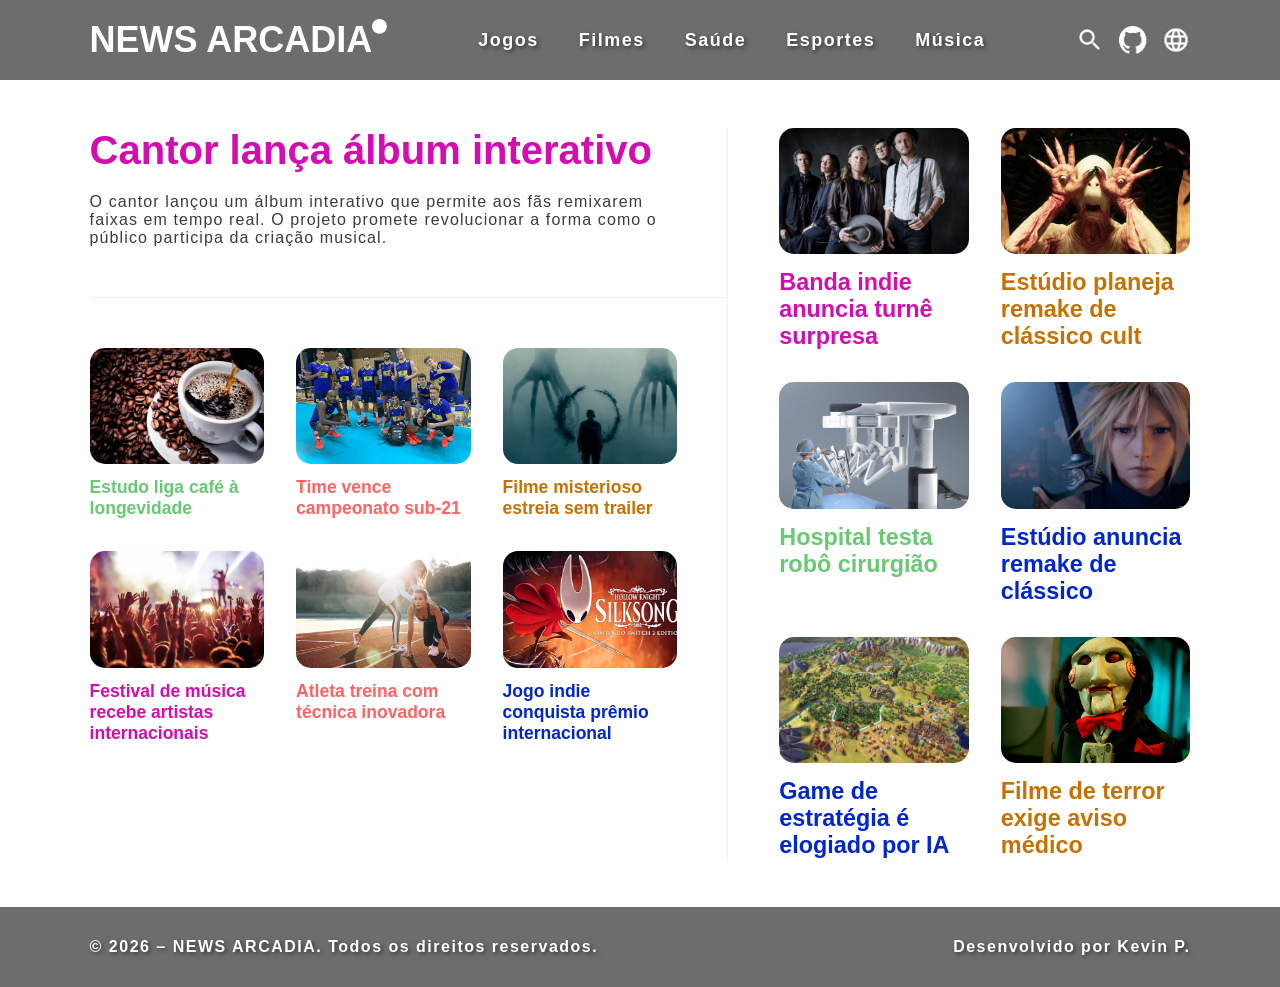
<file: index.html>
<!DOCTYPE html>
<html lang="pt-br">

<head>
    <meta charset="UTF-8">
    <meta name="viewport" content="width=device-width, initial-scale=1.0">
    <title>News Arcadia</title>
    <link rel="stylesheet" href="style.css">
    <link rel="icon" type="image/png" href="./imagens/logo.webp">
</head>

<body>
    <header>
        <a href="#">
            <div class="logo">
                <h1>NEWS ARCADIA</h1>
                <img src="./imagens/Ellipse 1.png" alt="Lua da logo do NEWS ARCADIA">
            </div>
        </a>
        <nav>
            <a href="./jogos.html">Jogos</a>
            <a href="./filmes.html">Filmes</a>
            <a href="./saude.html">Saúde</a>
            <a href="./esportes.html">Esportes</a>
            <a href="./musica.html">Música</a>
        </nav>
        <div class="icones">
            <img src="./imagens/ic_baseline-search.png" alt="Lupa">
            <img src="./imagens/Vector.png" alt="Github">
            <img src="./imagens/material-symbols_language.png" alt="Globo">
        </div>
    </header>
    <main>
        <section>
            <article id="noticia-principal">
                <h2 class="musica">Cantor lança álbum interativo</h2>
                <p>O cantor lançou um álbum interativo que permite aos fãs remixarem faixas em tempo real. O projeto
                    promete revolucionar a forma como o público participa da criação musical.</p>
            </article>
            <div class="container-grid">
                <article>
                    <img src="./imagens/cafe.jpg" alt="Café">
                    <h3 class="saude">Estudo liga café à longevidade</h3>
                </article>
                <article>
                    <img src="./imagens/3746_c0a0cb244a.webp" alt="Time com taça">
                    <h3 class="esportes">Time vence campeonato sub-21</h3>
                </article>
                <article>
                    <img src="./imagens/16-filmes-de-misterio-que-voce-precisa-desvendar-og.webp"
                        alt="Filme de mistério">
                    <h3 class="filmes">Filme misterioso estreia sem trailer</h3>
                </article>
                <article>
                    <img src="./imagens/festivais-internacionais.jpg" alt="Festival">
                    <h3 class="musica">Festival de música recebe artistas internacionais</h3>
                </article>
                <article>
                    <img src="./imagens/atleta-treinando-com-personal-trainer-em-pista-de-corrida-de-manha-leve-aptidao-ativa-mulheres_153228-1677.avif" alt="Atleta treinando">
                    <h3 class="esportes">Atleta treina com técnica inovadora</h3>
                </article>
                <article>
                    <img src="./imagens/8787627be7f26ae7984456ffd9af17bea845032cebbf59fe6eeb596dea6bb20e.avif"
                        alt="Hollow Knight">
                    <h3 class="jogos">Jogo indie conquista prêmio internacional</h3>
                </article>
            </div>
        </section>
        <section>
            <div class="container-grid">
                <article>
                    <img src="./imagens/6312d7f-the-lumineers-banda-indie-1024x624.avif" alt="Banda indie">
                    <h3 class="musica">Banda indie anuncia turnê surpresa</h3>
                </article>
                <article>
                    <img src="./imagens/filmes_cult_14.jpg" alt="Filme cult">
                    <h3 class="filmes">Estúdio planeja remake de clássico cult</h3>
                </article>
                <article>
                    <img src="./imagens/cirurgia-robotica-1080x675.jpg" alt="Cirurgia robótica">
                    <h3 class="saude">Hospital testa robô cirurgião</h3>
                </article>
                <article>
                    <img src="./imagens/imagem-2024-06-14-123242830.avif" alt="Final Fantasy VII">
                    <h3 class="jogos">Estúdio anuncia remake de clássico</h3>
                </article>
                <article>
                    <img src="./imagens/Civilization-VI-via-Steam-reproducao-1024x575.jpg" alt="Jogo de estratégia">
                    <h3 class="jogos">Game de estratégia é elogiado por IA</h3>
                </article>
                <article>
                    <img src="./imagens/0311-filmes-de-terror-layout_site.webp" alt="Jigsaw">
                    <h3 class="filmes">Filme de terror exige aviso médico</h3>
                </article>
            </div>
        </section>
    </main>
    <footer>
        <p>© 2026 – NEWS ARCADIA. Todos os direitos reservados.</p>
        <p>Desenvolvido por Kevin P.</p>
    </footer>
</body>

</html>
</file>
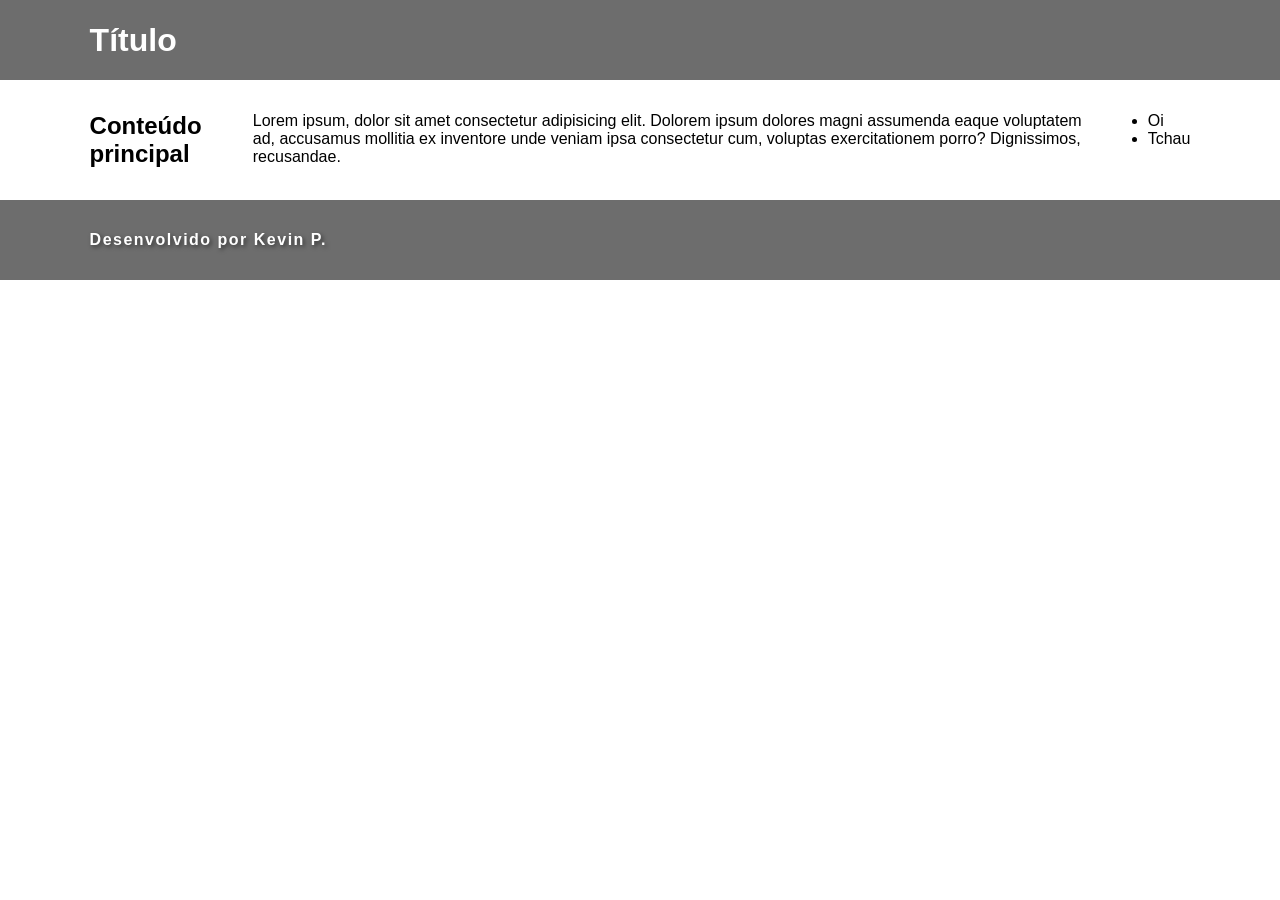
<file: css.html>
<!DOCTYPE html>
<html lang="en">

<head>
    <meta charset="UTF-8">
    <meta name="viewport" content="width=device-width, initial-scale=1.0">
    <title>Testes de CSS</title>
    <link rel="stylesheet" href="./style.css">
</head>

<body>
    <header>
        <h1>Título</h1>
    </header>
    <main>
        <h2>Conteúdo principal</h2>
        <p>Lorem ipsum, dolor sit amet consectetur adipisicing elit. Dolorem ipsum dolores magni assumenda eaque
            voluptatem ad, accusamus mollitia ex inventore unde veniam ipsa consectetur cum, voluptas exercitationem
            porro? Dignissimos, recusandae.</p>
        <ul>
            <li>Oi</li>
            <li>Tchau</li>
        </ul>
    </main>
    <footer>
        <p>Desenvolvido por Kevin P.</p>
    </footer>
</body>

</html>
</file>
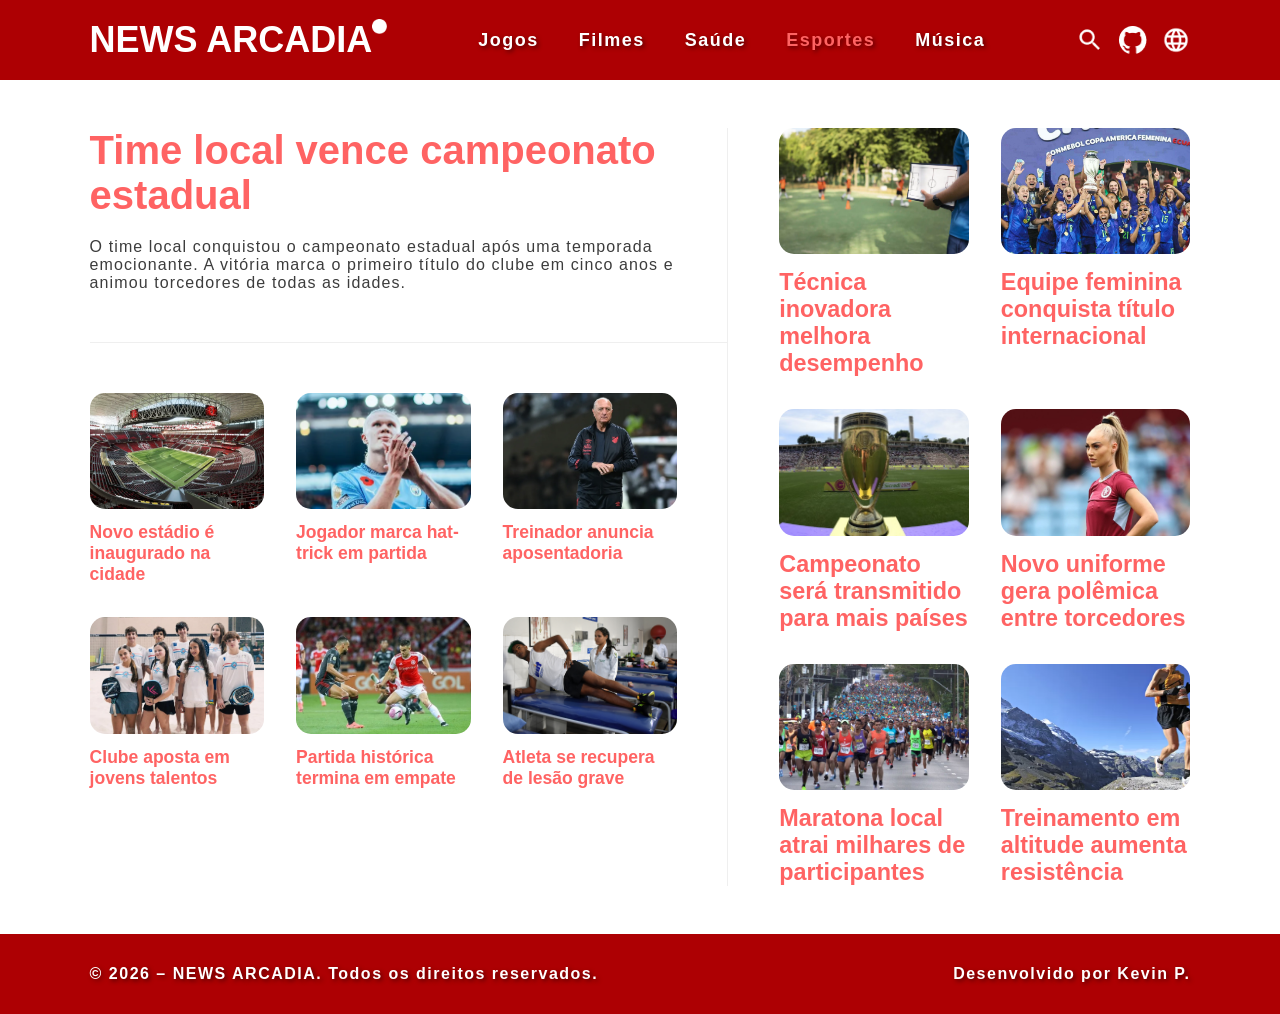
<file: esportes.html>
<!DOCTYPE html>
<html lang="pt-br">

<head>
    <meta charset="UTF-8">
    <meta name="viewport" content="width=device-width, initial-scale=1.0">
    <title>Esportes</title>
    <link rel="stylesheet" href="style.css">
    <link rel="stylesheet" href="esportes.css">
    <link rel="icon" type="image/png" href="./imagens/logo.webp">
</head>

<body>
    <header>
        <a href="./index.html">
            <div class="logo">
                <h1>NEWS ARCADIA</h1>
                <img src="./imagens/Ellipse 1.png" alt="Lua da logo do NEWS ARCADIA">
            </div>
        </a>
        <nav>
            <a href="./jogos.html">Jogos</a>
            <a href="./filmes.html">Filmes</a>
            <a href="./saude.html">Saúde</a>
            <a href="#">Esportes</a>
            <a href="./musica.html">Música</a>
        </nav>
        <div class="icones">
            <img src="./imagens/ic_baseline-search.png" alt="Lupa">
            <img src="./imagens/Vector.png" alt="Github">
            <img src="./imagens/material-symbols_language.png" alt="Globo">
        </div>
    </header>
    <main>
        <section>
            <article id="noticia-principal">
                <h2 class="esportes">Time local vence campeonato estadual</h2>
                <p>O time local conquistou o campeonato estadual após uma temporada emocionante. A vitória marca o
                    primeiro título do clube em cinco anos e animou torcedores de todas as idades.</p>
            </article>
            <div class="container-grid">
                <article>
                    <img src="./imagens/novo-estadio-flamengo-aspect-ratio-512-320.webp" alt="Estádio de futebol">
                    <h3 class="esportes">Novo estádio é inaugurado na cidade</h3>
                </article>
                <article>
                    <img src="./imagens/haaland-manchester-city-southampton-premier-league-e1729960691756.webp" alt="Jogador batendo palma">
                    <h3 class="esportes">Jogador marca hat-trick em partida</h3>
                </article>
                <article>
                    <img src="./imagens/felipao-5-1-.webp"
                        alt="Treinador de futebol">
                    <h3 class="esportes">Treinador anuncia aposentadoria</h3>
                </article>
                <article>
                    <img src="./imagens/1000353685-1000x600.webp" alt="Clube de futebol">
                    <h3 class="esportes">Clube aposta em jovens talentos</h3>
                </article>
                <article>
                    <img src="./imagens/cr69AND5NQeYy9abjDPeiqFKsO7JGijbdAUSHlBV.jpg" alt="Partida de futebol">
                    <h3 class="esportes">Partida histórica termina em empate</h3>
                </article>
                <article>
                    <img src="./imagens/sdfds.jpg"
                        alt="Atleta numa maca">
                    <h3 class="esportes">Atleta se recupera de lesão grave</h3>
                </article>
            </div>
        </section>
        <section>
            <div class="container-grid">
                <article>
                    <img src="./imagens/escolinha-de-futebol.webp" alt="Futebol">
                    <h3 class="esportes">Técnica inovadora melhora desempenho</h3>
                </article>
                <article>
                    <img src="./imagens/54696106578_e464baeb89_k-1-1-2-1-1.jpg" alt="Equipe feminina">
                    <h3 class="esportes">Equipe feminina conquista título internacional</h3>
                </article>
                <article>
                    <img src="./imagens/r1601617_1296x518_5-2.jpg" alt="Estádio de futebol">
                    <h3 class="esportes">Campeonato será transmitido para mais países</h3>
                </article>
                <article>
                    <img src="./imagens/uniforme-do-aston-villa-gruda-no-corpo-e-causa-constrangimento-para-jogadoras-1696519563088_v2_4x3.jpg" alt="Uniforme polêmico">
                    <h3 class="esportes">Novo uniforme gera polêmica entre torcedores</h3>
                </article>
                <article>
                    <img src="./imagens/maratona.jpg" alt="Maratona">
                    <h3 class="esportes">Maratona local atrai milhares de participantes</h3>
                </article>
                <article>
                    <img src="./imagens/135630984.webp" alt="Mulher correndo em lugar alto">
                    <h3 class="esportes">Treinamento em altitude aumenta resistência</h3>
                </article>
            </div>
        </section>

    </main>
    <footer>
        <p>© 2026 – NEWS ARCADIA. Todos os direitos reservados.</p>
        <p>Desenvolvido por Kevin P.</p>
    </footer>
</body>

</html>
</file>
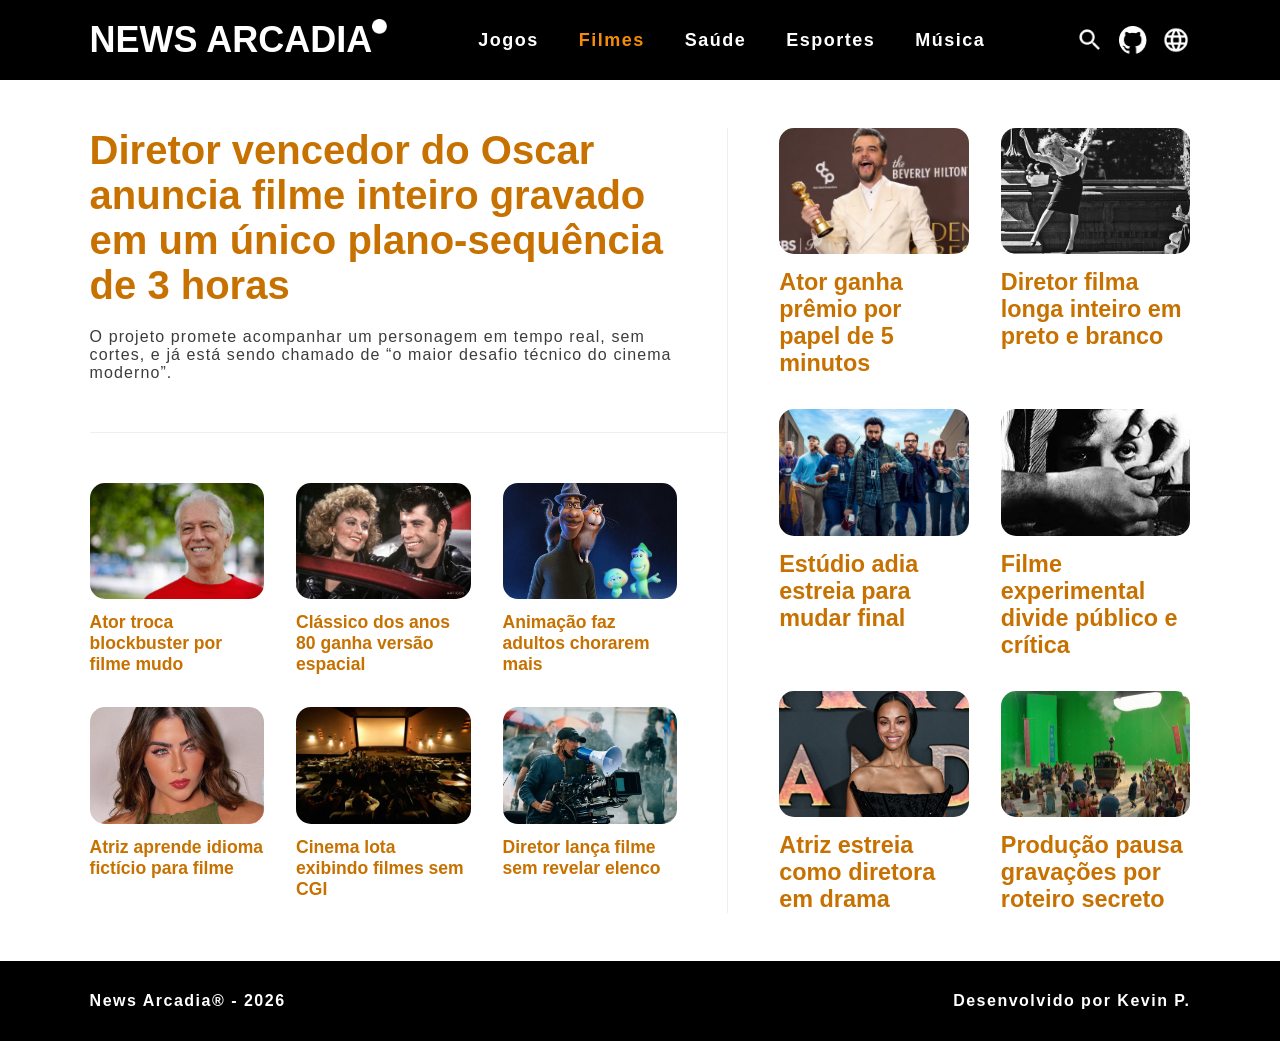
<file: filmes.html>
<!DOCTYPE html>
<html lang="pt-br">

<head>
    <meta charset="UTF-8">
    <meta name="viewport" content="width=device-width, initial-scale=1.0">
    <title>Filmes</title>
    <link rel="stylesheet" href="style.css">
    <link rel="stylesheet" href="filmes.css">
    <link rel="icon" type="image/png" href="./imagens/logo.webp">
</head>

<body>
    <header>
        <a href="./index.html">
            <div class="logo">
                <h1>NEWS ARCADIA</h1>
                <img src="./imagens/Ellipse 1.png" alt="Lua da logo do NEWS ARCADIA">
            </div>
        </a>
        <nav>
            <a href="./jogos.html">Jogos</a>
            <a href="#">Filmes</a>
            <a href="./saude.html">Saúde</a>
            <a href="./esportes.html">Esportes</a>
            <a href="./musica.html">Música</a>
        </nav>
        <div class="icones">
            <img src="./imagens/ic_baseline-search.png" alt="Lupa">
            <img src="./imagens/Vector.png" alt="Github">
            <img src="./imagens/material-symbols_language.png" alt="Globo">
        </div>
    </header>
    <main>
        <section>
            <article id="noticia-principal">
                <h2 class="filmes">Diretor vencedor do Oscar anuncia filme inteiro gravado em um único plano-sequência
                    de 3 horas</h2>
                <p>O projeto promete acompanhar um personagem em tempo real, sem cortes, e já está sendo chamado de “o
                    maior desafio técnico do cinema moderno”.</p>
            </article>
            <div class="container-grid">
                <article>
                    <img src="./imagens/2013011747260.jpg" alt="Ator blockbuster">
                    <h3 class="filmes">Ator troca blockbuster por filme mudo</h3>
                </article>
                <article>
                    <img src="./imagens/62b4e524e408bb90c520fe4d_grease - filmes dos anos 80.jpg" alt="Filmes dos anos 80">
                    <h3 class="filmes">Clássico dos anos 80 ganha versão espacial</h3>
                </article>
                <article>
                    <img src="./imagens/animacoes-Pixar-3.jpg"
                        alt="Animação da Pixar">
                    <h3 class="filmes">Animação faz adultos chorarem mais</h3>
                </article>
                <article>
                    <img src="./imagens/globo-travessia-jade-picon_viCuFtC_fixed_large.webp" alt="Jade Picon">
                    <h3 class="filmes">Atriz aprende idioma fictício para filme</h3>
                </article>
                <article>
                    <img src="./imagens/cine030.jpg.webp" alt="Cinema">
                    <h3 class="filmes">Cinema lota exibindo filmes sem CGI</h3>
                </article>
                <article>
                    <img src="./imagens/Departamento-de-Criacao.jpg"
                        alt="Estúdio">
                    <h3 class="filmes">Diretor lança filme sem revelar elenco</h3>
                </article>
            </div>
        </section>
        <section>
            <div class="container-grid">
                <article>
                    <img src="./imagens/wAGNER.png" alt="Wagner Oscar">
                    <h3 class="filmes">Ator ganha prêmio por papel de 5 minutos</h3>
                </article>
                <article>
                    <img src="./imagens/894d3e_6db65634e2da400facc2d0c87a2d69e8~mv2.avif" alt="Filme preto e branco">
                    <h3 class="filmes">Diretor filma longa inteiro em preto e branco</h3>
                </article>
                <article>
                    <img src="./imagens/10120103871140-OSDfnN.webp" alt="Estreia de série">
                    <h3 class="filmes">Estúdio adia estreia para mudar final</h3>
                </article>
                <article>
                    <img src="./imagens/images.jpg" alt="Filme experimental">
                    <h3 class="filmes">Filme experimental divide público e crítica</h3>
                </article>
                <article>
                    <img src="./imagens/zoe-saldana-750x450.jpg" alt="Zoe Saldana">
                    <h3 class="filmes">Atriz estreia como diretora em drama</h3>
                </article>
                <article>
                    <img src="./imagens/set-de-filmagem-cinema.jpg" alt="Set de filmagem">
                    <h3 class="filmes">Produção pausa gravações por roteiro secreto</h3>
                </article>
            </div>
        </section>
    </main>
    <footer>
        <p>News Arcadia® - 2026</p>
        <p>Desenvolvido por Kevin P.</p>
    </footer>
</body>

</html>
</file>
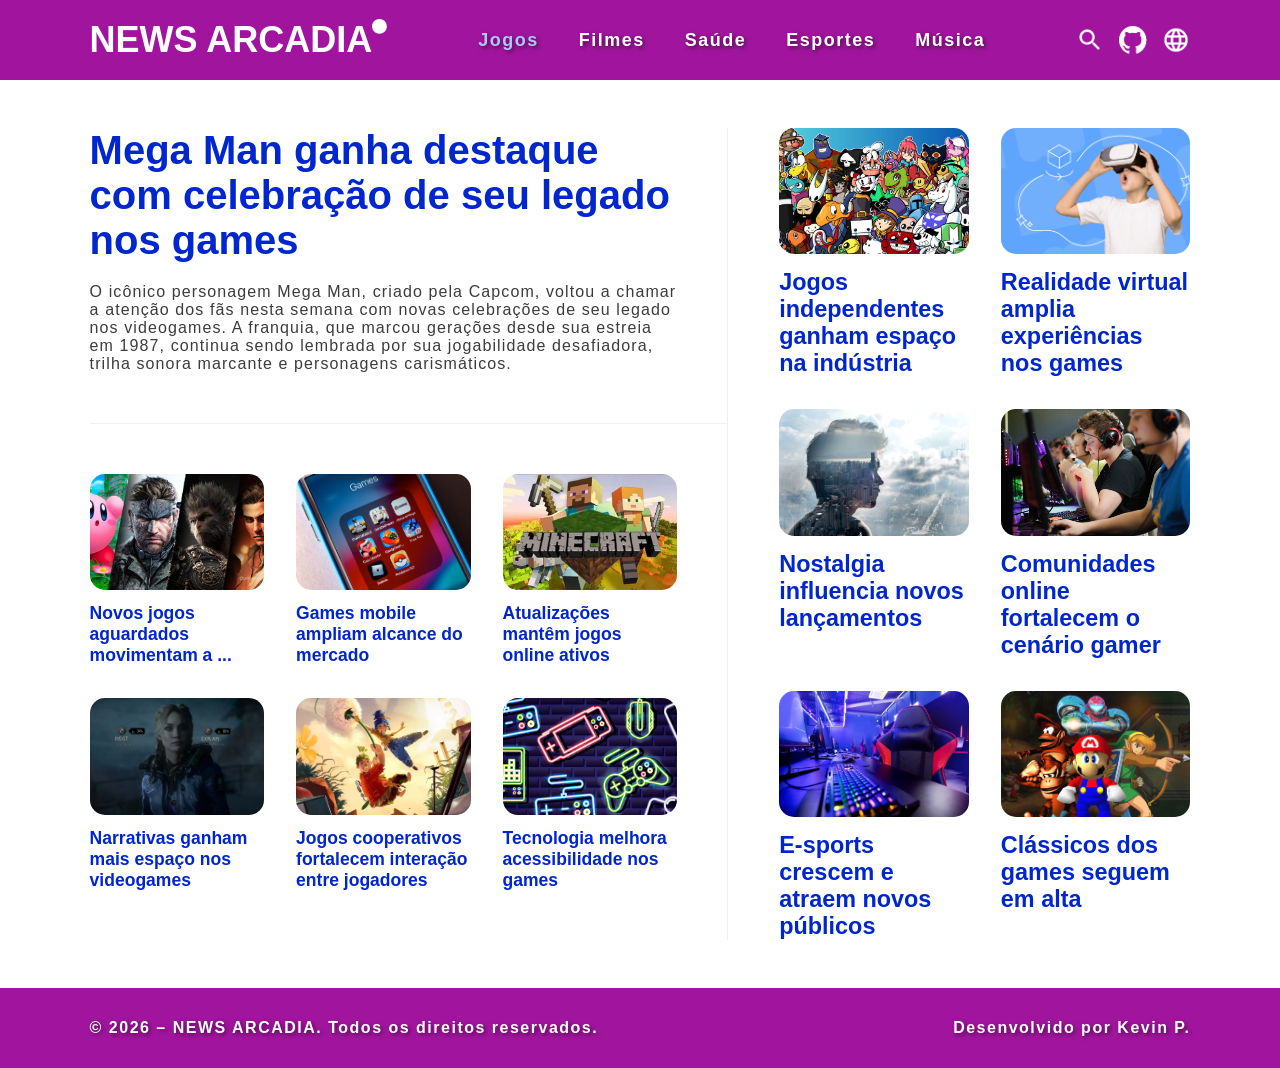
<file: jogos.html>
<!DOCTYPE html>
<html lang="pt-br">

<head>
    <meta charset="UTF-8">
    <meta name="viewport" content="width=device-width, initial-scale=1.0">
    <title>Jogos</title>
    <link rel="stylesheet" href="style.css">
    <link rel="stylesheet" href="jogos.css">
    <link rel="icon" type="image/png" href="./imagens/logo.webp">
</head>

<body>
    <header>
        <a href="./index.html">
            <div class="logo">
                <h1>NEWS ARCADIA</h1>
                <img src="./imagens/Ellipse 1.png" alt="Lua da logo do NEWS ARCADIA">
            </div>
        </a>
        <nav>
            <a href="#">Jogos</a>
            <a href="./filmes.html">Filmes</a>
            <a href="./saude.html">Saúde</a>
            <a href="./esportes.html">Esportes</a>
            <a href="./musica.html">Música</a>
        </nav>
        <div class="icones">
            <img src="./imagens/ic_baseline-search.png" alt="Lupa">
            <img src="./imagens/Vector.png" alt="Github">
            <img src="./imagens/material-symbols_language.png" alt="Globo">
        </div>
    </header>
    <main>
        <section>
            <article id="noticia-principal">
                <h2 class="jogos">Mega Man ganha destaque com celebração de seu legado nos games</h2>
                <p>O icônico personagem Mega Man, criado pela Capcom, voltou a chamar a atenção dos fãs nesta semana com novas celebrações de seu legado nos videogames. A franquia, que marcou gerações desde sua estreia em 1987, continua sendo lembrada por sua jogabilidade desafiadora, trilha sonora marcante e personagens carismáticos.</p>
            </article>
            <div class="container-grid">
                <article>
                    <img src="./imagens/todos-lancamentos-de-jogos-para-pc-playstation-xbox-e-switch-em-agosto-1.webp" alt="Lançamentos de jogos">
                    <h3 class="jogos">Novos jogos aguardados movimentam a ...</h3>
                </article>
                <article>
                    <img src="./imagens/FOS-23-1.19-Mobile-Games-Revenue.webp" alt="Games mobile">
                    <h3 class="jogos">Games mobile ampliam alcance do mercado</h3>
                </article>
                <article>
                    <img src="./imagens/02145406549003.webp"
                        alt="Minecraft">
                    <h3 class="jogos">Atualizações mantêm jogos online ativos</h3>
                </article>
                <article>
                    <img src="./imagens/until-dawn.webp" alt="Jogos narrativos">
                    <h3 class="jogos">Narrativas ganham mais espaço nos videogames</h3>
                </article>
                <article>
                    <img src="./imagens/it-takes-two-brazil-game-awards.avif" alt="Jogos cooperativos">
                    <h3 class="jogos">Jogos cooperativos fortalecem interação entre jogadores</h3>
                </article>
                <article>
                    <img src="./imagens/20240408_games.jpg"
                        alt="Jogos">
                    <h3 class="jogos">Tecnologia melhora acessibilidade nos games</h3>
                </article>
            </div>
        </section>
        <section>
            <div class="container-grid">
                <article>
                    <img src="./imagens/indie-games-jogos-indie-jogos-independentes-imagem-PloksterPrime-DeviantArt.jpg" alt="Jogos indies">
                    <h3 class="jogos">Jogos independentes ganham espaço na indústria</h3>
                </article>
                <article>
                    <img src="./imagens/image3-4.png" alt="Realidade virtual">
                    <h3 class="jogos">Realidade virtual amplia experiências nos games</h3>
                </article>
                <article>
                    <img src="./imagens/09JPNOST-superJumbo.jpg" alt="Nostalgia">
                    <h3 class="jogos">Nostalgia influencia novos lançamentos</h3>
                </article>
                <article>
                    <img src="./imagens/comunidade-gamer-players.jpg" alt="Comunidade gamer">
                    <h3 class="jogos">Comunidades online fortalecem o cenário gamer</h3>
                </article>
                <article>
                    <img src="./imagens/e-sports-games-1.webp" alt="E-sports">
                    <h3 class="jogos">E-sports crescem e atraem novos públicos</h3>
                </article>
                <article>
                    <img src="./imagens/CABMIfzEQSyL6BbsOnH4.webp" alt="Clássicos">
                    <h3 class="jogos">Clássicos dos games seguem em alta</h3>
                </article>
            </div>
        </section>
    </main>
    <footer>
        <p>© 2026 – NEWS ARCADIA. Todos os direitos reservados.</p>
        <p>Desenvolvido por Kevin P.</p>
    </footer>
</body>

</html>
</file>
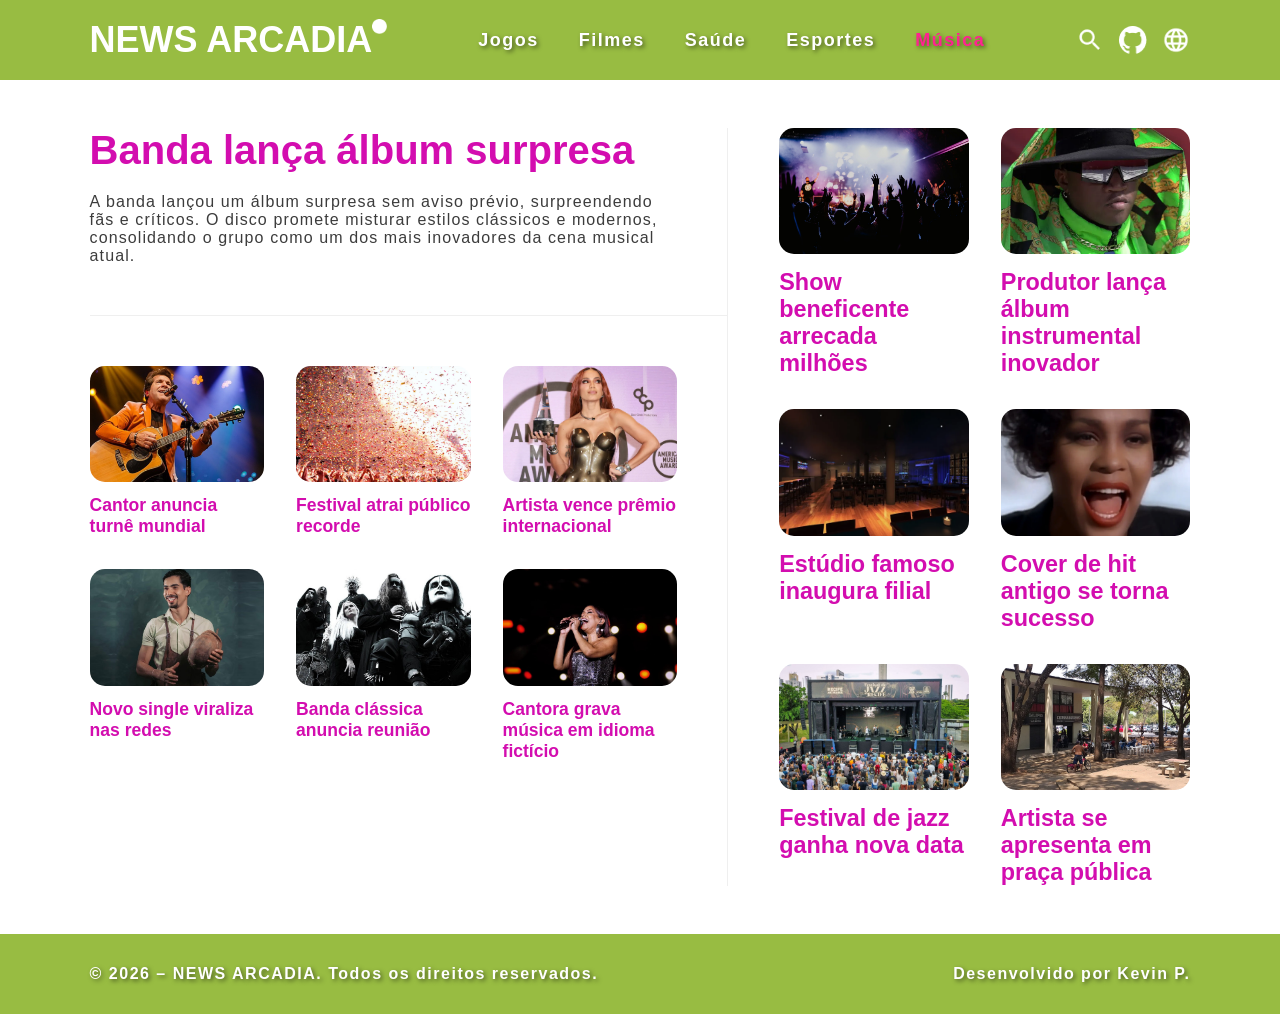
<file: musica.html>
<!DOCTYPE html>
<html lang="pt-br">

<head>
    <meta charset="UTF-8">
    <meta name="viewport" content="width=device-width, initial-scale=1.0">
    <title>Música</title>
    <link rel="stylesheet" href="style.css">
    <link rel="stylesheet" href="musica.css">
    <link rel="icon" type="image/png" href="./imagens/logo.webp">
</head>

<body>
    <header>
        <a href="./index.html">
            <div class="logo">
                <h1>NEWS ARCADIA</h1>
                <img src="./imagens/Ellipse 1.png" alt="Lua da logo do NEWS ARCADIA">
            </div>
        </a>
        <nav>
            <a href="./jogos.html">Jogos</a>
            <a href="./filmes.html">Filmes</a>
            <a href="./saude.html">Saúde</a>
            <a href="./esportes.html">Esportes</a>
            <a href="#">Música</a>
        </nav>
        <div class="icones">
            <img src="./imagens/ic_baseline-search.png" alt="Lupa">
            <img src="./imagens/Vector.png" alt="Github">
            <img src="./imagens/material-symbols_language.png" alt="Globo">
        </div>
    </header>
    <main>
        <section>
            <article id="noticia-principal">
                <h2 class="musica">Banda lança álbum surpresa</h2>
                <p>A banda lançou um álbum surpresa sem aviso prévio, surpreendendo fãs e críticos. O disco promete misturar estilos clássicos e modernos, consolidando o grupo como um dos mais inovadores da cena musical atual.</p>
            </article>
            <div class="container-grid">
                <article>
                    <img src="./imagens/design-sem-nome-30-750x432.png" alt="Apresentação de um cantor">
                    <h3 class="musica">Cantor anuncia turnê mundial</h3>
                </article>
                <article>
                    <img src="./imagens/festivales-musica-mas-esperados-verano-e1743076821918.webp" alt="Festival">
                    <h3 class="musica">Festival atrai público recorde</h3>
                </article>
                <article>
                    <img src="./imagens/anitta-vence-na-categoria-melhor-artista-feminan-latina.webp"
                        alt="Anitta">
                    <h3 class="musica">Artista vence prêmio internacional</h3>
                </article>
                <article>
                    <img src="./imagens/tulioduarte-aindatoporca-09abr25_tonamidia.jpg" alt="Artista">
                    <h3 class="musica">Novo single viraliza nas redes</h3>
                </article>
                <article>
                    <img src="./imagens/23465ac8c525a8272478cd525f303ff1.jpg" alt="Banda clássica">
                    <h3 class="musica">Banda clássica anuncia reunião</h3>
                </article>
                <article>
                    <img src="./imagens/image-48.jpg" alt="Cantora">
                    
                    <h3 class="musica">Cantora grava música em idioma fictício</h3>
                </article>
            </div>
        </section>
        <section>
            <div class="container-grid">
                <article>
                    <img src="./imagens/photo-1613093335399-829e30811789.avif"
                        alt="Show">
                    <h3 class="musica">Show beneficente arrecada milhões</h3>
                </article>
                <article>
                    <img src="./imagens/YES-DSC09811_M-e1687864093278-678x381.png.webp" alt="Salão">
                    <h3 class="musica">Produtor lança álbum instrumental inovador</h3>
                </article>
                <article>
                    <img src="./imagens/2019-02-15-si-c021-bn-3d-salao.webp" alt="Salão">
                    <h3 class="musica">Estúdio famoso inaugura filial</h3>
                </article>
                <article>
                    <img src="./imagens/vBUO3VNq-whitney-houston-i-will-always-love-you-1320x806.webp" alt="Whitney Houston">
                    <h3 class="musica">Cover de hit antigo se torna sucesso</h3>
                </article>
                <article>
                    <img src="./imagens/festival-de-jazz-2024-2.jpeg" alt="Festival de Jazz">
                    <h3 class="musica">Festival de jazz ganha nova data</h3>
                </article>
                <article>
                    <img src="./imagens/praca-dos-artistas-no.jpg" alt="Praça pública">
                    <h3 class="musica">Artista se apresenta em praça pública</h3>
                </article>
            </div>
        </section>
    </main>
    <footer>
        <p>© 2026 – NEWS ARCADIA. Todos os direitos reservados.</p>
        <p>Desenvolvido por Kevin P.</p>
    </footer>
</body>

</html>
</file>
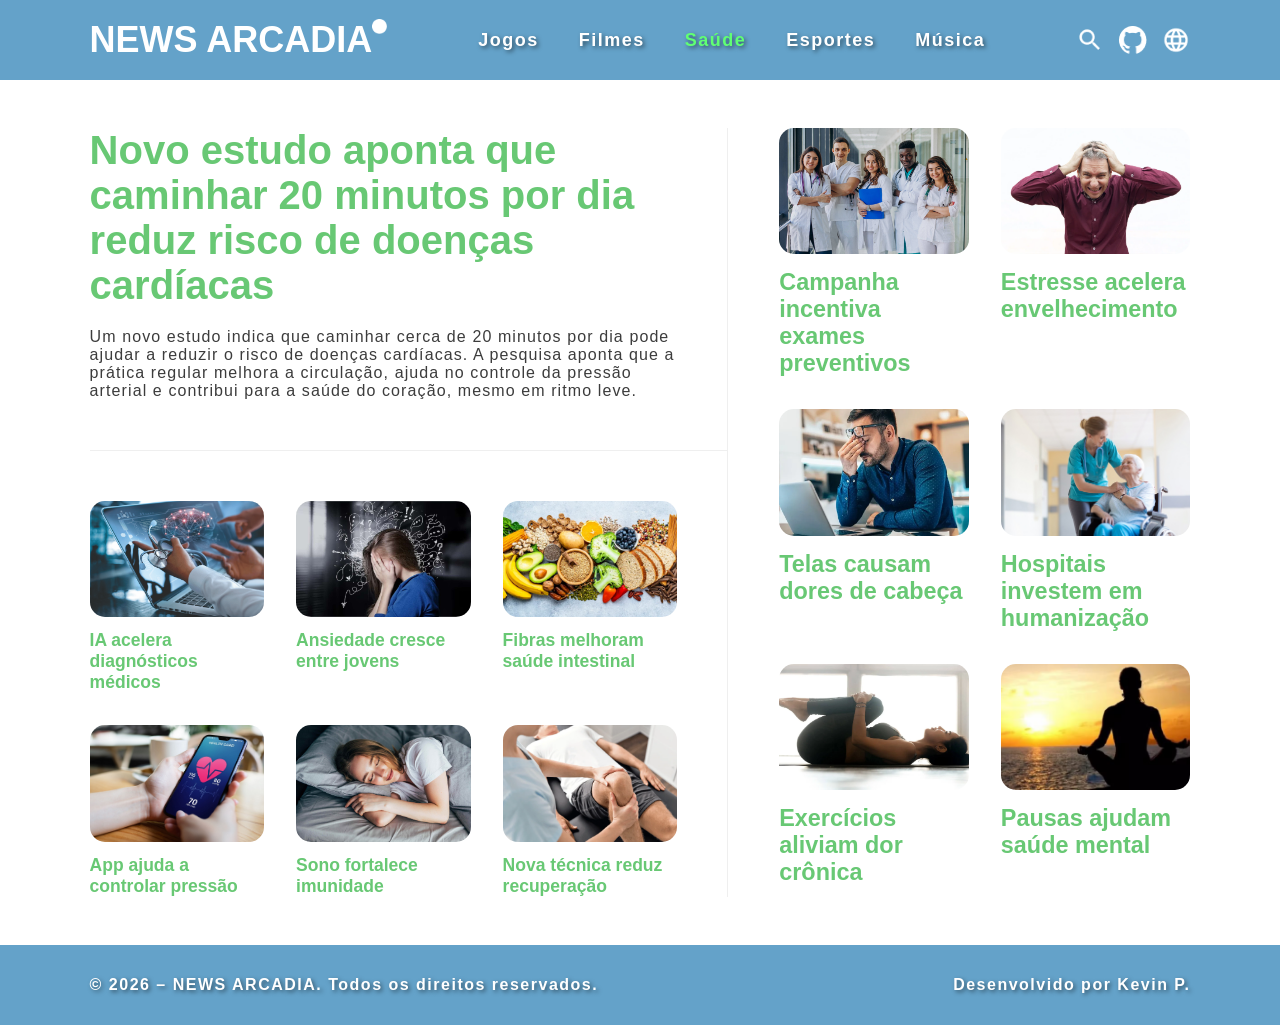
<file: saude.html>
<!DOCTYPE html>
<html lang="pt-br">

<head>
    <meta charset="UTF-8">
    <meta name="viewport" content="width=device-width, initial-scale=1.0">
    <title>Saúde</title>
    <link rel="stylesheet" href="style.css">
    <link rel="stylesheet" href="saude.css">
    <link rel="icon" type="image/png" href="./imagens/logo.webp">
</head>

<body>
    <header>
        <a href="./index.html">
            <div class="logo">
                <h1>NEWS ARCADIA</h1>
                <img src="./imagens/Ellipse 1.png" alt="Lua da logo do NEWS ARCADIA">
            </div>
        </a>
        <nav>
            <a href="./jogos.html">Jogos</a>
            <a href="./filmes.html">Filmes</a>
            <a href="#">Saúde</a>
            <a href="./esportes.html">Esportes</a>
            <a href="./musica.html">Música</a>
        </nav>
        <div class="icones">
            <img src="./imagens/ic_baseline-search.png" alt="Lupa">
            <img src="./imagens/Vector.png" alt="Github">
            <img src="./imagens/material-symbols_language.png" alt="Globo">
        </div>
    </header>
    <main>
        <section>
            <article id="noticia-principal">
                <h2 class="saude">Novo estudo aponta que caminhar 20 minutos por dia reduz risco de doenças cardíacas
                </h2>
                <p>Um novo estudo indica que caminhar cerca de 20 minutos por dia pode ajudar a reduzir o risco de
                    doenças cardíacas. A pesquisa aponta que a prática regular melhora a circulação, ajuda no controle
                    da pressão arterial e contribui para a saúde do coração, mesmo em ritmo leve.</p>
            </article>
            <div class="container-grid">
                <article>
                    <img src="./imagens/inteligencia-artificial.jpg" alt="Inteligência artificial">
                    <h3 class="saude">IA acelera diagnósticos médicos</h3>
                </article>
                <article>
                    <img src="./imagens/ansiedade-na-adolescencia.jpg" alt="Ansiedade">
                    <h3 class="saude">Ansiedade cresce entre jovens</h3>
                </article>
                <article>
                    <img src="./imagens/GettyImages-1457889029.webp"
                        alt="Alimentos com fibra">
                    <h3 class="saude">Fibras melhoram saúde intestinal</h3>
                </article>
                <article>
                    <img src="./imagens/aplicativo-app-celular.jpg" alt="Aplicativo">
                    <h3 class="saude">App ajuda a controlar pressão</h3>
                </article>
                <article>
                    <img src="./imagens/2963_DIADOSONO.jpg" alt="Dormindo">
                    <h3 class="saude">Sono fortalece imunidade</h3>
                </article>
                <article>
                    <img src="./imagens/Capas-blog-Reabilitando-9-1080x675.png.webp"
                        alt="Técnica">
                    <h3 class="saude">Nova técnica reduz recuperação</h3>
                </article>
            </div>
        </section>
        <section>
            <div class="container-grid">
                <article>
                    <img src="./imagens/especialista-ou-generalista.jpg" alt="Campanha médica">
                    <h3 class="saude">Campanha incentiva exames preventivos</h3>
                </article>
                <article>
                    <img src="./imagens/stress-2379631_1280.webp" alt="Homem estressado">
                    <h3 class="saude">Estresse acelera envelhecimento</h3>
                </article>
                <article>
                    <img src="./imagens/libbsfarmaceutica_vidaplenalibbs_image_824.webp" alt="Homem com dor de cabeça">
                    <h3 class="saude">Telas causam dores de cabeça</h3>
                </article>
                <article>
                    <img src="./imagens/202920_saiba-como-a-humanizacao-pode-ser-aplicada-no-processo-de-atendimento-nos-hospitais-Imagem.jpg.jpg" alt="Enfermeira atendendo idosa">
                    <h3 class="saude">Hospitais investem em humanização</h3>
                </article>
                <article>
                    <img src="./imagens/exercícios-para-dor-nas-costas-_-destaque.webp" alt="Exercício">
                    <h3 class="saude">Exercícios aliviam dor crônica</h3>
                </article>
                <article>
                    <img src="./imagens/relax.avif" alt="Meditação">
                    <h3 class="saude">Pausas ajudam saúde mental</h3>
                </article>
            </div>
        </section>
    </main>
    <footer>
        <p>© 2026 – NEWS ARCADIA. Todos os direitos reservados.</p>
        <p>Desenvolvido por Kevin P.</p>
    </footer>
</body>

</html>
</file>
<file: style.css>
* {
    margin: 0;
    padding: 0;
    font-family: 'Franklin Gothic Medium', 'Arial Narrow', Arial, sans-serif;
    box-sizing: border-box;
}

body {
    height: 100vh;
}

header {
    display: flex;
    height: 80px;
    justify-content: space-between;
    align-items: center;
}

header nav {
    display: flex;
    gap: 40px;
    font-weight: 800;
    font-size: 18px;
}

header nav a:first-child:hover {
    color: #ACC5FC;
}

header nav a:nth-child(2):hover {
    color: #F38D08;
}

header nav a:nth-child(3):hover {
    color: #60FF73;
}

header nav a:nth-child(4):hover {
    color: #FF6363;
}

header nav a:nth-child(5):hover {
    color: #FF2291;
}

header a .logo {
    display: flex;
    font-size: 18px;
    letter-spacing: 0px;
}

header a .logo img {
    max-width: 15px;
    max-height: 15px;
}

header a {
    text-decoration: none;
    color: #fff;
}

.icones {
    display: flex;
    gap: 15px;
}

.icones img {
    max-width: 28px;
    max-height: 28px;
}

header,
footer {
    background-color: #6D6D6D;
    color: #fff;
    padding: 2rem 7vw;
}

footer {
    height: 80px;
    display: flex;
    align-items: center;
    justify-content: space-between;
    font-weight: bold;
    text-shadow: 2px 2px 4px rgba(0, 0, 0, 0.5);
    letter-spacing: 1.5px;
}

header nav a {
    color: #fff;
    transition: 0.5s;
    text-decoration: none;
    letter-spacing: 1.5px;
    text-shadow: 2px 2px 4px rgba(0, 0, 0, 0.5);
}

.container-grid:first-child {
    display: grid;
    grid-template-columns: repeat(2, minmax(120px, 1fr));
    gap: clamp(1rem, 3vw, 2rem);
}

.container-grid:nth-child(2) {
    display: grid;
    grid-template-columns: repeat(3, minmax(120px, 1fr));
    gap: clamp(1rem, 3vw, 2rem);
}

main section:first-child img {
    border-radius: 15px;
    width: 100%;
    height: auto;
    aspect-ratio: 3 / 2;
    object-fit: cover;
}

main section:nth-child(2) img {
    border-radius: 15px;
    width: 100%;
    height: auto;
    aspect-ratio: 3 / 2;
    object-fit: cover;
}

.musica {
    color: #D30DAF;
}

.saude {
    color: #68C874;
}

.esportes {
    color: #FF6363;
}

.jogos {
    color: #0026CE;
}

.filmes {
    color: #C77100;
}

main {
    padding: 2rem 7vw;
    display: flex;
    gap: 4vw;
}

main section:first-child {
    max-width: 58%;
    border-right: 1px #4f4f4f17 solid;
}

main section:first-child #noticia-principal {
    padding-bottom: 50px;
    padding-right: 50px;
    letter-spacing: 1.1px;
    border-bottom: 1px #4f4f4f17 solid;
    margin-bottom: 50px;
    color: #3C3C3C;
    word-wrap: break-word;
}

main section:first-child div article {
    font-size: 15px;
    width: 100%;
}

main section:first-child div {
    margin-right: 50px;
}

main section:nth-child(2) {
    width: 100%;
    max-width: 40%;
    font-size: 20px;
    height: 100%;
}

main section:nth-child(2) div {
    height: 100%;
}

main section:first-child #noticia-principal h2 {
    margin-bottom: 20px;
    font-size: 40px;
    letter-spacing: 0px;
}

main section article h3 {
    margin-top: 10px;
}

main section article {
    transition: 0.3s;
    width: 100%;
}

main section div article {
    flex: 1 1 30%;
    max-width: 100%;
}

main section article:hover {
    transform: scale(1.02);
    cursor: pointer;
}

main section {
    margin: 1rem 0px;
}

@media (max-width: 1000px) {
    header {
        flex-direction: column;
        height: auto;
        gap: 20px;
        padding: 1rem 4vw;
    }

    header nav {
        flex-wrap: wrap;
        gap: 10px;
    }

    header a .logo {
        font-size: 12px;
    }

    header nav a,
    footer {
        font-size: 12px;
    }

    main {
        padding: 0.5rem 7vw;
        flex-direction: column;
        gap: 0;
    }

    main section:first-child {
        border-bottom: 1px #4f4f4f17 solid !important;
    }

    main section:first-child div {
        margin-right: 0;
    }

    main section:first-child #noticia-principal {
        padding-right: 0;
        text-align: center;
    }

    main section {
        max-width: 100% !important;
        border: none !important;
        padding: 20px 0px !important;
    }

    main section .container-grid article {
        font-size: 20px !important;
    }

    .container-grid {
        grid-template-columns: repeat(auto-fit, minmax(200px, 1fr)) !important;
    }

}
</file>
<file: esportes.css>
header, footer {
    background: #AD0003;
}

header nav a:nth-child(4) {
    color: #FF6363;
}
</file>
<file: filmes.css>
header, footer {
    background: #000;
}

header nav a:nth-child(2) {
    color: #F38D08;
}
</file>
<file: jogos.css>
header, footer {
    background: #A1159E;
}

header nav a:nth-child(1) {
    color: #ACC5FC;
}
</file>
<file: musica.css>
header, footer {
    background: #98BC42;
}

header nav a:nth-child(5) {
    color: #FF2291;
}
</file>
<file: saude.css>
header, footer {
    background: #64A2C9;
}

header nav a:nth-child(3) {
    color: #60FF73;
}
</file>
